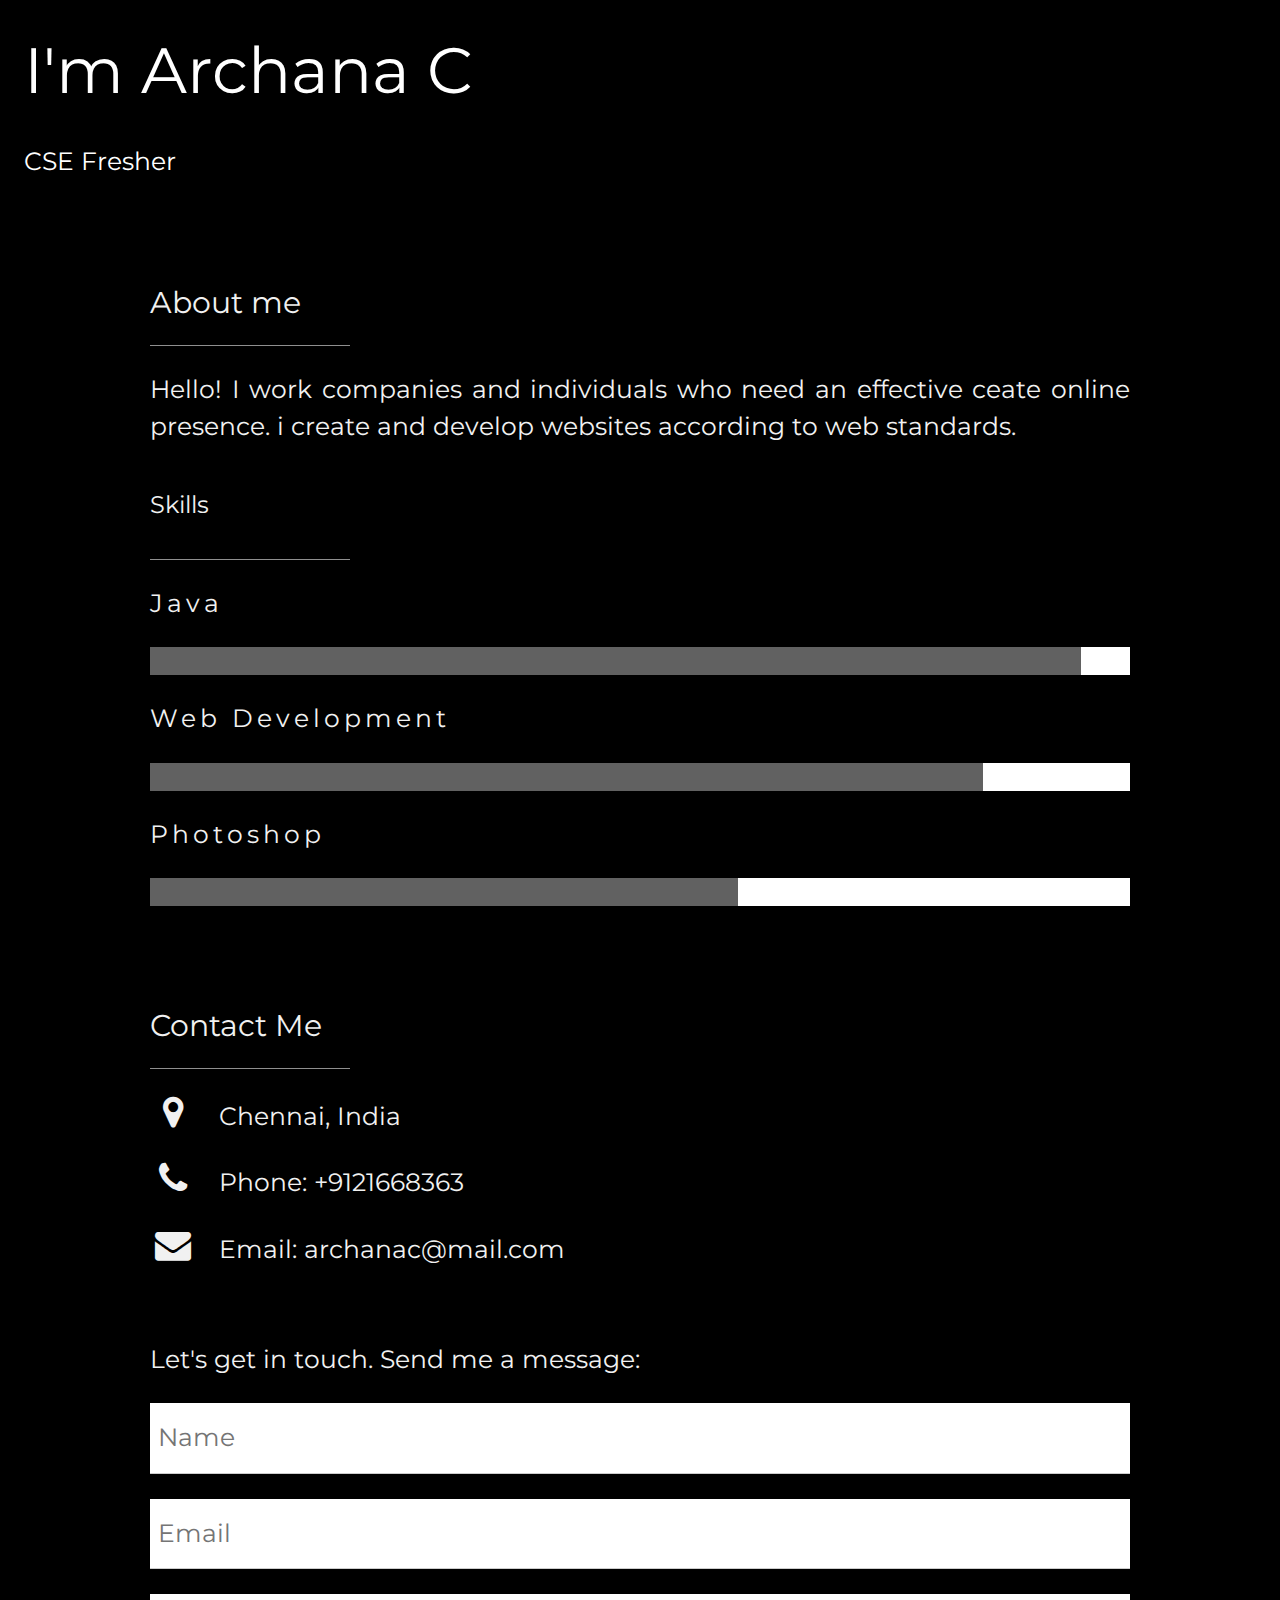
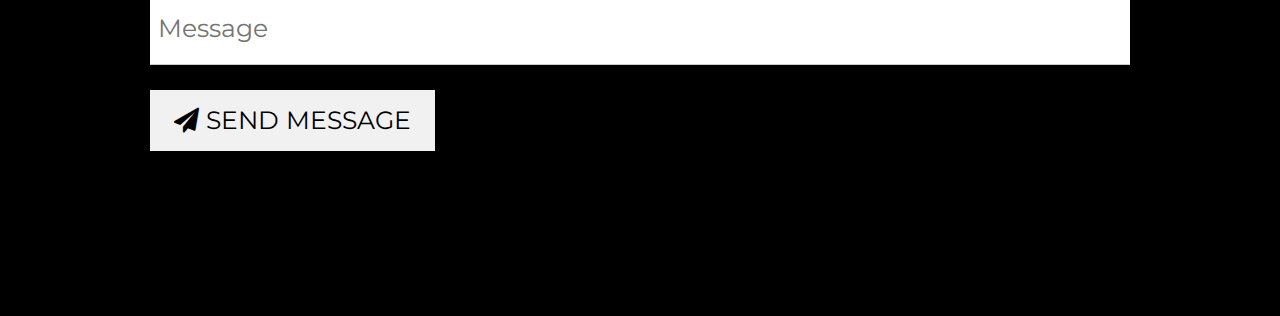
<file: ASSIGNMENT/ARCHANA C_MEMBER_4/ASSIGNMENT-1/index.html>
<!DOCTYPE html>
<html>

<meta charset="UTF-8">
<meta name="viewport" content="width=device-width, initial-scale=1">

<link rel="stylesheet" href="styles.css">

<body class="w3-black">


<!-- Page Content -->
<div class="w3-padding-large" id="main">
  <!-- Header/Home -->
  <header  >
    <h1 class="w3-jumbo"><span class="w3-hide-small">I'm</span> Archana C</h1>
    <p>CSE Fresher</p>
    
  </header>

  <!-- About Section -->
  <div class="w3-content w3-justify w3-text-light-grey w3-padding-64" id="about">
    <h2 class="w3-text-light-grey">About me</h2>
    <hr style="width:200px" class="w3-opacity">
    <p>Hello! I work companies and individuals who need an effective ceate online presence. i create and develop websites according to web standards.
    </p>
    <h3 class="w3-padding-16 w3-text-light-grey">Skills</h3>
    <hr style="width:200px" class="w3-opacity">
    <p class="w3-wide">Java</p>
    <div class="w3-white">
      <div class="w3-dark-grey" style="height:28px;width:95%"></div>
    </div>
    <p class="w3-wide">Web Development</p>
    <div class="w3-white">
      <div class="w3-dark-grey" style="height:28px;width:85%"></div>
    </div>
    <p class="w3-wide">Photoshop</p>
    <div class="w3-white">
      <div class="w3-dark-grey" style="height:28px;width:60%"></div>
    </div><br>
    

  <!-- Contact Section -->
  <div class="w3-padding-64 w3-content w3-text-light-grey" id="contact">
    <h2 class="w3-text-light-grey">Contact Me</h2>
    <hr style="width:200px" class="w3-opacity">

    <div class="w3-section">
      <p><i class="fa fa-map-marker fa-fw  w3-xxlarge w3-margin-right"></i> Chennai, India</p>
      <p><i class="fa fa-phone fa-fw w3-xxlarge w3-margin-right"></i> Phone: +9121668363</p>
      <p><i class="fa fa-envelope fa-fw w3-xxlarge w3-margin-right"> </i> Email: archanac@mail.com</p>
    </div><br>
    <p>Let's get in touch. Send me a message:</p>

    <form action="/action_page.php" target="_blank">
      <p><input class="w3-input w3-padding-16" type="text" placeholder="Name" required name="Name"></p>
      <p><input class="w3-input w3-padding-16" type="text" placeholder="Email" required name="Email"></p>
      
      <p><input class="w3-input w3-padding-16" type="text" placeholder="Message" required name="Message"></p>
      <p>
        <button class="w3-button w3-light-grey w3-padding-large" type="submit">
          <i class="fa fa-paper-plane"></i> SEND MESSAGE
        </button>
      </p>
    </form>
  <!-- End Contact Section -->
  </div>
  
 

<!-- END PAGE CONTENT -->
</div>

</body>
</html>
</file>
<file: ASSIGNMENT/ARCHANA C_MEMBER_4/ASSIGNMENT-1/styles.css>
@import url('https://www.w3schools.com/w3css/4/w3.css');

@import url('https://fonts.googleapis.com/css?family=Montserrat');
@import url('https://cdnjs.cloudflare.com/ajax/libs/font-awesome/4.7.0/css/font-awesome.min.css');



body, h1,h2,h3,h4,h5,h6 {font-family: "Montserrat", sans-serif}
body {
  background-image: url('https://images.unsplash.com/photo-1553095066-5014bc7b7f2d?ixlib=rb-1.2.1&ixid=MnwxMjA3fDB8MHxzZWFyY2h8MXx8d2FsbCUyMGJhY2tncm91bmR8ZW58MHx8MHx8&w=1000&q=80');
  background-repeat: no-repeat;
  background-attachment: fixed;
  background-size: cover;
}
p{
    font-size: 25px;
}
</file>
